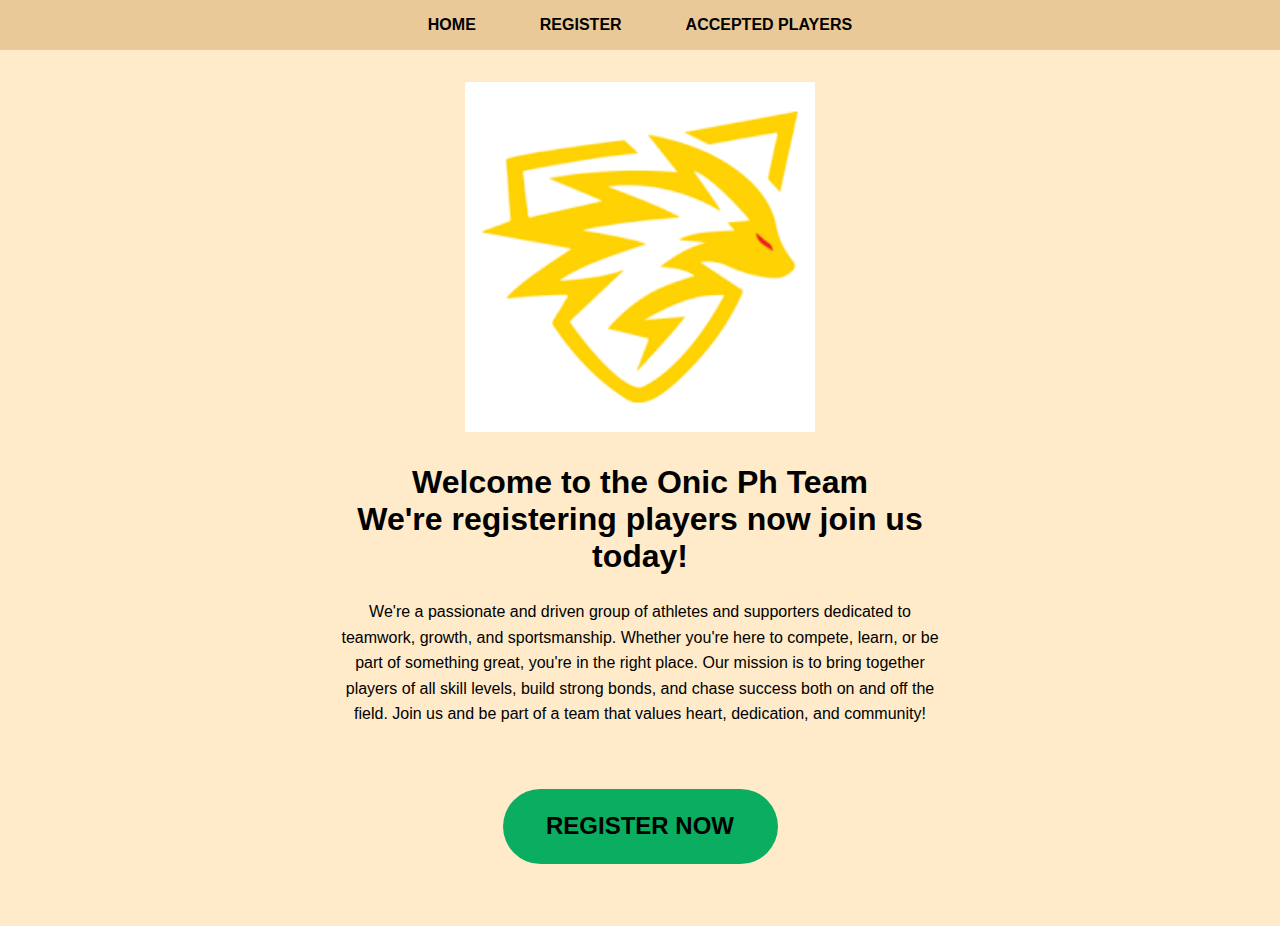
<file: index.html>
<!DOCTYPE html>
<html lang="en">

<head>
    <meta charset="UTF-8">
    <meta name="viewport" content="width=device-width, initial-scale=1.0">
    <title>Onic PH Team Registration</title>
    <style>
        body {
            margin: 0;
            padding: 0;
            box-sizing: border-box;
            font-family: Arial, sans-serif;
        }

        .navbar {
            display: flex;
            justify-content: center;
            align-items: center;
            background-color: #e9c997;
            padding: 1rem;
            text-align: center;
        }

        .navbar a {
            color: #000;
            text-decoration: none;
            font-weight: bold;
            margin: 0 2rem;
        }

        .container {
            background-color: #FFEBC9;
            padding: 2rem;
            text-align: center;
        }

        .team-logo {
            max-width: 500px;
            height: 350px;
            margin: 0 auto 2rem;
            display: block;
        }

        .h1 {
            margin-bottom: 1.5rem;
        }

        .paragraphs {
            max-width: 600px;
            margin: 0 auto 2rem;
            line-height: 1.6;
            font-size: 1rem;
        }

        .register-btn {
            background-color: #0bae60;
            border: none;
            height: 75px;
            width: 275px;
            margin: 30px;
            border-radius: 40px;
        }

        .register-btn a {
            font-size: x-large;
            font-weight: bold;
            color: #000;
            text-decoration: none;
        }
    </style>
</head>

<body>
    <nav class="navbar">
        <a href="index.html">HOME</a>
        <a href="page2.html">REGISTER</a>
        <a href="page3.html">ACCEPTED PLAYERS</a>
    </nav>

    <main class="container">
        <img src="onicph.png" alt="Onic PH Team Logo" class="team-logo">

        <h1 class="h1">Welcome to the Onic Ph Team<br>We're registering players now join us <br> today!</h1>
        <p class="paragraphs">We're a passionate and driven group of athletes and supporters dedicated to teamwork, growth, and
            sportsmanship. Whether you're here to compete, learn, or be part of something great, you're in the right
            place. Our mission is to bring together players of all skill levels, build strong bonds, and chase success
            both on and off the field. Join us and be part of a team that values heart, dedication, and community!</p>
            <button class="register-btn"><a href="page2.html">REGISTER NOW</a></button>
    </main>

</body>

</html>
</file>
